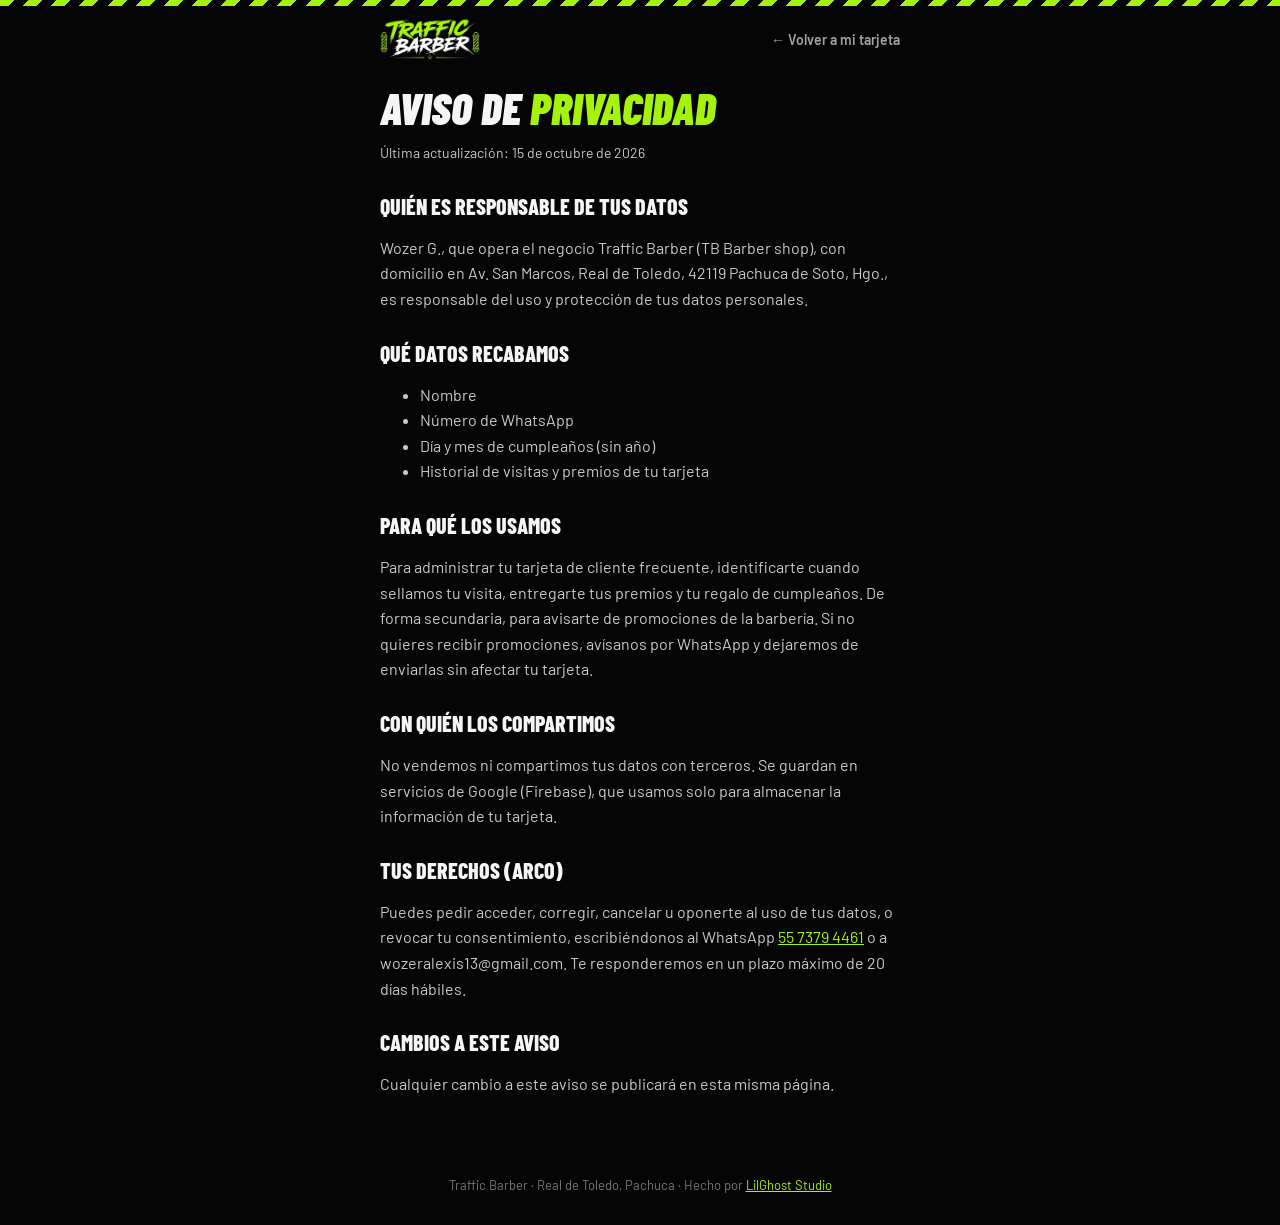
<file: privacidad.html>
<!doctype html>
<html lang="es">
<head>
<meta charset="utf-8">
<meta name="viewport" content="width=device-width, initial-scale=1">
<title data-t="Aviso de privacidad · {nombre}">Aviso de privacidad · Traffic Barber</title>
<link rel="preconnect" href="https://fonts.googleapis.com">
<link rel="preconnect" href="https://fonts.gstatic.com" crossorigin>
<link href="https://fonts.googleapis.com/css2?family=Barlow+Condensed:ital,wght@0,800;1,900&family=Barlow:wght@400;500;600;700&display=swap" rel="stylesheet">
<link rel="stylesheet" href="colores.css?v=11">
<link rel="stylesheet" href="app.css?v=11">
<script type="module" src="marca.js"></script>
</head>
<body>
<div class="pole" aria-hidden="true"></div>
<div class="top">
  <a class="brand" href="index.html"><img class="brand-logo" src="logo.png" alt="Traffic Barber" width="900" height="377"></a>
  <a class="back" href="tarjeta.html">← Volver a mi tarjeta</a>
</div>

<main class="legal">
  <h1 class="display" style="font-size:44px">Aviso de <span class="script" style="display:inline;font-size:1em">privacidad</span></h1>
  <p class="muted" style="font-size:14px">Última actualización: 15 de octubre de 2026</p>

  <!-- PLANTILLA: llena los datos entre corchetes y revísala con alguien que sepa del tema. -->

  <h2>Quién es responsable de tus datos</h2>
  <p><span data-t="{responsable}, que opera el negocio {nombre} ({nombreGoogle}), con domicilio en {calle}, {zona}, {cp} {ciudadOficial}, {estado},">Wozer G., que opera la barbería Traffic Barber (TB Barber shop), con domicilio en Av. San Marcos, Real de Toledo, 42119 Pachuca de Soto, Hidalgo,</span> es responsable del uso y protección de tus datos personales.</p>

  <h2>Qué datos recabamos</h2>
  <ul>
    <li>Nombre</li>
    <li>Número de WhatsApp</li>
    <li>Día y mes de cumpleaños (sin año)</li>
    <li>Historial de visitas y premios de tu tarjeta</li>
  </ul>

  <h2>Para qué los usamos</h2>
  <p>Para administrar tu tarjeta de cliente frecuente, identificarte cuando sellamos tu visita, entregarte tus premios y tu regalo de cumpleaños. De forma secundaria, para avisarte de promociones de la barbería. Si no quieres recibir promociones, avísanos por WhatsApp y dejaremos de enviarlas sin afectar tu tarjeta.</p>

  <h2>Con quién los compartimos</h2>
  <p>No vendemos ni compartimos tus datos con terceros. Se guardan en servicios de Google (Firebase), que usamos solo para almacenar la información de tu tarjeta.</p>

  <h2>Tus derechos (ARCO)</h2>
  <p>Puedes pedir acceder, corregir, cancelar u oponerte al uso de tus datos, o revocar tu consentimiento, escribiéndonos al WhatsApp <a data-href="whatsapp" href="https://wa.me/525573794461" data-t="{telefono}">55 7379 4461</a> o a <span data-t="{correo}">wozeralexis13@gmail.com</span>. Te responderemos en un plazo máximo de 20 días hábiles.</p>

  <h2>Cambios a este aviso</h2>
  <p>Cualquier cambio a este aviso se publicará en esta misma página.</p>
</main>
<footer class="pie"><span data-t="{nombre} · {zona}, {ciudad}">Traffic Barber · Real de Toledo, Pachuca</span> · Hecho por <a href="https://lilghost99.github.io/Studio/" target="_blank" rel="noopener">LilGhost Studio</a></footer>
</body>
</html>
</file>
<file: colores.css>
/* =====================================================================
   COLORES DE LA MARCA — para un cliente nuevo, cambia solo estas líneas.
   principal = color fuerte (botones, títulos)   claro = principal más brillante
   suave = principal más apagado                  rgb = el principal en números (sin comas)
   Truco: pon el color en https://www.google.com/search?q=color+picker y copia el HEX y el RGB.
   ===================================================================== */
:root{
  --gold:#A5F20A;
  --gold-hi:#C6FF5C;
  --gold-soft:#86B83A;
  --gold-rgb:165 242 10;
  /* La estrellita de los títulos: pon aquí también el color principal, sin el # (después de %23) */
  --sec-estrella:url("data:image/svg+xml,%3Csvg xmlns='http://www.w3.org/2000/svg' viewBox='0 0 24 24'%3E%3Cpath d='M12 2.5l2.9 6.1 6.6.8-4.9 4.6 1.3 6.5L12 17.3l-5.9 3.2 1.3-6.5-4.9-4.6 6.6-.8z' fill='none' stroke='%23A5F20A' stroke-width='2' stroke-linejoin='round'/%3E%3C/svg%3E");

  /* Estos se calculan solos a partir del principal; no hace falta tocarlos */
  --gold-tint:color-mix(in srgb, var(--gold) 40%, #ffffff);
  --gold-deep:color-mix(in srgb, var(--gold) 25%, #050505);
  --neon:var(--gold);
}
</file>
<file: app.css>
/* Estilos compartidos de tarjeta.html, admin.html y privacidad.html */
:root{
  --bg:#050505; --surface:#111111; --line:#242424;
  --text:#F5F5F5; --muted:#A3A3A3; --soft:#C9C9C9;
  --ok:#5BC27A; --error:#E5675A;
}
*{box-sizing:border-box}
body{margin:0;background:var(--bg);color:var(--text);font-family:'Barlow',sans-serif;-webkit-font-smoothing:antialiased;min-height:100vh}
a{color:var(--gold)} a:hover{color:var(--gold-hi)}
.pole{height:6px;background:repeating-linear-gradient(135deg,var(--gold) 0 10px,#050505 10px 20px)}
.top{display:flex;align-items:center;justify-content:space-between;gap:12px;max-width:560px;margin:0 auto;padding:12px 20px}
.brand{display:flex;align-items:center;gap:8px;text-decoration:none;color:var(--gold)}
.brand .name{display:flex;flex-direction:column;align-items:center;line-height:1}
.brand b{font-family:'Pinyon Script',cursive;font-weight:400;font-size:34px;line-height:.95}
.brand small{font-family:'Barlow Condensed',sans-serif;font-weight:800;font-size:11px;letter-spacing:.42em;padding-left:.42em;margin-top:6px}
.top .back{font-size:14px;font-weight:600;color:var(--muted);text-decoration:none}
.top .back:hover{color:var(--gold)}

main{max-width:560px;margin:0 auto;padding:16px 20px 64px}
.display{font-family:'Barlow Condensed',sans-serif;font-weight:900;font-style:italic;text-transform:uppercase;line-height:.92;margin:0}
.script{font-family:'Pinyon Script',cursive;font-weight:400;color:var(--gold);text-transform:none;font-style:normal}
h1.display{font-size:52px}
h1 .script{display:block;font-size:.9em;line-height:1.1}
.lead{color:var(--soft);font-size:17px;line-height:1.55;margin:12px 0 0}
.muted{color:var(--muted)}
.hidden{display:none !important}

.box{background:var(--surface);border:1px solid var(--line);border-radius:18px;padding:22px;margin-top:20px}
.box h2{margin:0 0 6px;font-family:'Barlow Condensed',sans-serif;font-weight:800;font-size:24px;text-transform:uppercase}

/* Formularios */
form{display:flex;flex-direction:column;gap:16px}
label{display:flex;flex-direction:column;gap:6px;font-weight:600;font-size:15px}
label .hint{font-weight:400;font-size:13px;color:var(--muted)}
input,select{font:inherit;font-size:17px;color:var(--text);background:#0A0A0A;border:1px solid #333333;border-radius:12px;padding:13px 14px;min-height:48px;width:100%}
input:focus,select:focus{outline:2px solid var(--gold);outline-offset:1px;border-color:var(--gold)}
.fila{display:grid;grid-template-columns:1fr 1.4fr;gap:10px}
.check{flex-direction:row;align-items:flex-start;gap:10px;font-weight:400;font-size:14px;color:var(--soft);line-height:1.4}
.check input{width:22px;height:22px;min-height:0;margin-top:1px;accent-color:var(--gold);flex-shrink:0}

.btn{display:inline-flex;align-items:center;justify-content:center;gap:10px;min-height:50px;padding:14px 22px;border-radius:999px;font:inherit;font-weight:700;font-size:16px;text-decoration:none;border:none;cursor:pointer;transition:transform .15s ease,background .15s ease,opacity .15s ease}
.btn:hover{transform:translateY(-1px)}
.btn:disabled{opacity:.4;cursor:not-allowed;transform:none}
.btn-primary{background:var(--gold);color:#050505}
.btn-primary:hover{background:var(--gold-hi);color:#050505}
.btn-ghost{background:transparent;color:var(--text);border:2px solid #4A4C52}
.btn-ghost:hover{border-color:var(--text);color:var(--text)}
.btn-block{width:100%}
.btn-sm{min-height:44px;padding:10px 16px;font-size:15px}

.aviso{border-radius:12px;padding:12px 14px;font-size:15px;line-height:1.45;margin-top:14px}
.aviso.error{background:rgba(229,103,90,.12);border:1px solid rgba(229,103,90,.5);color:#F2B1A8}
.aviso.ok{background:rgba(91,194,122,.12);border:1px solid rgba(91,194,122,.5);color:#B4E6C3}
.aviso.oro{background:rgb(var(--gold-rgb) / .12);border:1px solid rgb(var(--gold-rgb) / .55);color:var(--gold-tint)}

/* Tarjeta */
.tarjeta{position:relative;overflow:hidden;background:linear-gradient(160deg,#161616,#0C0C0C);border:1px solid var(--gold-deep);border-radius:22px;padding:22px 20px 20px;margin-top:20px}
.tarjeta .cab{display:flex;justify-content:space-between;align-items:flex-start;gap:12px}
.tarjeta .cliente{font-family:'Barlow Condensed',sans-serif;font-weight:800;font-size:28px;text-transform:uppercase;line-height:1}
.tarjeta .sub{font-size:13px;color:var(--muted);margin-top:4px;letter-spacing:.06em;text-transform:uppercase}
.tarjeta .mini{font-family:'Pinyon Script',cursive;color:var(--gold);font-size:30px;line-height:1}
.sellos{display:grid;grid-template-columns:repeat(5,minmax(0,1fr));gap:10px;margin-top:18px}
.sello{aspect-ratio:1/1;border-radius:50%;border:2px dashed #3B3B3B;display:flex;align-items:center;justify-content:center;font-family:'Barlow Condensed',sans-serif;font-weight:800;font-size:17px;color:#777777;transition:transform .3s ease}
.sello.premio{border-color:var(--gold-soft);color:var(--gold-soft)}
.sello.lleno{border:none;background:var(--gold);color:#050505;font-size:22px}
.sello.nuevo{animation:pop .6s ease}
@keyframes pop{0%{transform:scale(.4)}60%{transform:scale(1.18)}100%{transform:scale(1)}}
.estado{margin-top:16px;font-size:16px;line-height:1.45}
.estado b{color:var(--gold)}
.qr-wrap{display:flex;gap:16px;align-items:center;margin-top:18px;padding-top:18px;border-top:1px solid var(--line)}
.qr{background:#fff;padding:8px;border-radius:10px;flex-shrink:0}
.qr img,.qr canvas{display:block;width:104px;height:104px}
.qr-wrap p{margin:0;font-size:14px;color:var(--soft);line-height:1.45}

.promos{display:flex;flex-direction:column;gap:10px;margin-top:8px}
.promo{border:1px solid var(--line);border-radius:14px;padding:14px 16px;background:#0C0C0C}
.promo b{display:block;font-size:16px}
.promo span{font-size:14px;color:var(--muted)}

/* Admin */
.buscar{display:flex;gap:10px}
.buscar input{flex:1}
.lista{display:flex;flex-direction:column;gap:8px;margin-top:12px}
.item{display:flex;justify-content:space-between;align-items:center;gap:12px;width:100%;text-align:left;background:#0C0C0C;border:1px solid var(--line);border-radius:12px;padding:12px 14px;color:var(--text);font:inherit;cursor:pointer;min-height:56px}
.item:hover{border-color:var(--gold)}
.item b{display:block;font-size:16px}
.item span{font-size:13px;color:var(--muted)}
.item .n{font-family:'Barlow Condensed',sans-serif;font-weight:800;font-size:22px;color:var(--gold);white-space:nowrap}
.acciones{display:grid;gap:10px;margin-top:18px}
#lector{margin-top:14px;border-radius:14px;overflow:hidden}
.datos{display:flex;flex-wrap:wrap;gap:6px 18px;font-size:14px;color:var(--muted);margin-top:6px}

.legal h2{font-family:'Barlow Condensed',sans-serif;font-weight:800;font-size:22px;text-transform:uppercase;margin:28px 0 8px}
.legal p,.legal li{color:var(--soft);line-height:1.6;font-size:16px}

footer.pie{max-width:560px;margin:0 auto;padding:0 20px 32px;font-size:13px;color:#777777;text-align:center}

/* Promociones */
.promo.personal{border-color:var(--gold);background:rgb(var(--gold-rgb) / .08)}
.promo .etiqueta{display:inline-block;font-style:normal;font-size:12px;font-weight:700;letter-spacing:.12em;text-transform:uppercase;color:var(--gold);margin-bottom:4px}
.promo.pausada{opacity:.55}
.promo-acc{display:flex;flex-wrap:wrap;gap:8px;margin-top:10px}
.promo-acc .btn{min-height:40px;padding:8px 14px;font-size:14px}
.btn-peligro{background:transparent;border:2px solid rgba(229,103,90,.6);color:#F2B1A8}
.btn-peligro:hover{border-color:#E5675A;color:#F2B1A8}
.subtitulo{font-family:'Barlow Condensed',sans-serif;font-weight:800;font-size:20px;text-transform:uppercase;margin:22px 0 8px}
textarea{font:inherit;font-size:16px;color:var(--text);background:#0A0A0A;border:1px solid #333333;border-radius:12px;padding:12px 14px;width:100%;min-height:72px;resize:vertical}
textarea:focus{outline:2px solid var(--gold);outline-offset:1px;border-color:var(--gold)}

/* Pestañas del panel */
.tabs{position:sticky;top:0;z-index:6;display:grid;grid-template-columns:repeat(4,minmax(0,1fr));gap:6px;padding:10px 0;margin:0 0 10px;background:rgba(13,14,16,.94);backdrop-filter:blur(8px)}
.tab-btn{min-height:48px;border-radius:12px;border:1px solid var(--line);background:var(--surface);color:var(--soft);font-family:'Barlow Condensed',sans-serif;font-weight:800;font-size:clamp(14px,3.9vw,17px);letter-spacing:.02em;text-transform:uppercase;cursor:pointer;padding:0 2px;overflow:hidden;text-overflow:ellipsis;white-space:nowrap}
.tab-btn:hover{border-color:var(--gold-soft);color:var(--text)}
.tab-btn[aria-selected="true"]{background:var(--gold);border-color:var(--gold);color:#050505}
.tab-btn:focus-visible{outline:2px solid var(--gold);outline-offset:2px}

/* Números */
.kpis{display:grid;grid-template-columns:repeat(2,minmax(0,1fr));gap:10px;margin-top:20px}
.kpi{background:var(--surface);border:1px solid var(--line);border-radius:16px;padding:16px;display:flex;flex-direction:column;gap:4px}
.kpi:first-child{grid-column:1/-1}
.kpi b{font-family:'Barlow Condensed',sans-serif;font-weight:900;font-style:italic;font-size:44px;line-height:1;color:var(--text)}
.kpi:first-child b{font-size:64px}
.kpi span{font-size:14px;color:var(--muted);line-height:1.35}
.barras{display:grid;grid-template-columns:repeat(6,minmax(0,1fr));gap:10px;align-items:end;height:200px;margin-top:22px;padding-top:24px;border-bottom:1px solid #333333}
.barra-col{position:relative;height:100%;display:flex;flex-direction:column;justify-content:flex-end;align-items:center;outline:none;cursor:default}
.barra{width:100%;max-width:46px;background:var(--gold-soft);border-radius:4px 4px 0 0;transition:filter .15s ease}
.barra-col.actual .barra{background:var(--gold)}
.barra-col:hover .barra,.barra-col:focus .barra{filter:brightness(1.15)}
.barra-mes{position:absolute;bottom:-24px;font-size:13px;color:var(--muted);text-transform:capitalize}
.barra-col.actual .barra-mes{color:var(--text);font-weight:700}
.barra-tip{font-family:'Barlow Condensed',sans-serif;font-weight:800;font-size:18px;color:var(--text);margin-bottom:4px;opacity:0;transition:opacity .15s ease}
.barra-col.actual .barra-tip,.barra-col:hover .barra-tip,.barra-col:focus .barra-tip{opacity:1}
#grafica + .aviso,#grafica{margin-bottom:28px}

/* Que la barra de pestañas no tape lo que se abre */
#detalle,#cajaNuevo{scroll-margin-top:84px}
.tarjeta .sub{letter-spacing:.04em}

/* Promos de la tarjeta: llevan a Agendar */
a.promo-link{display:block;text-decoration:none;color:var(--text);transition:border-color .2s ease,translate .2s ease}
a.promo-link:hover{border-color:var(--gold);color:var(--text);translate:0 -2px}
.promo-ir{display:block;margin-top:6px;font-size:13px;font-weight:700;color:var(--gold)}

/* ---------- Panel: citas ---------- */
.tabs{grid-template-columns:repeat(5,minmax(0,1fr))}
.tab-btn{position:relative}
.tab-badge{position:absolute;top:-6px;right:-4px;min-width:20px;height:20px;padding:0 5px;border-radius:999px;background:#E5675A;color:#fff;font-family:'Barlow',sans-serif;font-size:12px;font-weight:700;display:flex;align-items:center;justify-content:center;letter-spacing:0}
.filtros{display:flex;flex-wrap:wrap;gap:8px;margin-top:18px}
.filtro{min-height:40px;padding:0 16px;border-radius:999px;border:1px solid var(--line);background:var(--surface);color:var(--soft);font:inherit;font-weight:700;font-size:14px;cursor:pointer}
.filtro[aria-pressed="true"]{background:var(--gold);border-color:var(--gold);color:#050505}
.dia-t{font-family:'Barlow Condensed',sans-serif;font-weight:800;font-size:20px;text-transform:uppercase;color:var(--soft);margin:22px 0 8px}
.cita{background:var(--surface);border:1px solid var(--line);border-left-width:1px;border-radius:16px;padding:16px;margin-top:10px;display:grid;gap:10px}
.cita.nueva{border-color:var(--gold);animation:pop .6s ease}
.cita-top{display:flex;align-items:flex-start;justify-content:space-between;gap:12px}
.cita-hora{font-family:'Barlow Condensed',sans-serif;font-weight:900;font-style:italic;font-size:30px;line-height:1}
.cita-nombre{font-weight:700;font-size:17px;margin-top:4px}
.cita-nombre span{display:block;font-weight:500;font-size:13px;color:var(--muted);margin-top:2px}
.estado-c{flex-shrink:0;display:inline-flex;align-items:center;gap:6px;border-radius:999px;padding:4px 10px;font-size:13px;font-weight:700;border:1px solid}
.estado-c.pendiente{color:var(--gold-tint);border-color:rgb(var(--gold-rgb) / .6);background:rgb(var(--gold-rgb) / .1)}
.estado-c.confirmada{color:#B4D3F2;border-color:rgba(110,160,220,.6);background:rgba(110,160,220,.1)}
.estado-c.atendida{color:#B4E6C3;border-color:rgba(91,194,122,.6);background:rgba(91,194,122,.1)}
.estado-c.novino,.estado-c.cancelada{color:#F2B1A8;border-color:rgba(229,103,90,.5);background:rgba(229,103,90,.08)}
.cita-serv{display:flex;justify-content:space-between;align-items:baseline;gap:10px;font-size:16px}
.cita-serv b{font-size:17px}
.cita-serv .precio{font-family:'Barlow Condensed',sans-serif;font-weight:800;font-size:22px;color:var(--gold)}
.cita-inc{font-size:13px;color:var(--muted);line-height:1.45}
.cita-extra{display:flex;flex-wrap:wrap;gap:6px}
.cita-extra span{font-size:13px;border-radius:999px;padding:3px 10px;background:#0A0A0A;border:1px solid var(--line);color:var(--soft)}
.cita-extra span.oro{border-color:var(--gold);color:var(--gold)}
.cita-acc{display:flex;flex-wrap:wrap;gap:8px}
.cita-acc .btn{min-height:44px;padding:8px 14px;font-size:14px;flex:1 1 auto}
.cita-aviso{font-size:13px;color:var(--gold-tint);background:rgb(var(--gold-rgb) / .08);border:1px dashed rgb(var(--gold-rgb) / .5);border-radius:10px;padding:8px 10px;line-height:1.4}
.cita-aviso button{background:none;border:none;color:var(--gold);font:inherit;font-weight:700;text-decoration:underline;cursor:pointer;padding:0;min-height:0}
.kpi-grupo{font-family:'Barlow Condensed',sans-serif;font-weight:800;font-size:20px;text-transform:uppercase;color:var(--soft);margin:24px 0 0}
.cita-hoy{display:flex;align-items:center;justify-content:space-between;flex-wrap:wrap;gap:10px;margin-top:4px}
@media (max-width:420px){
  .tab-btn{font-size:13px !important;letter-spacing:0 !important}
}

.tachado{color:var(--muted);font-weight:600;text-decoration:line-through;font-size:.8em;margin-right:4px}
.desc-box{border:1px solid var(--line);border-radius:14px;padding:14px;margin:0;display:flex;flex-direction:column;gap:12px}
.desc-box legend{font-weight:700;font-size:15px;padding:0 6px}
.desc-box select:disabled,.desc-box input:disabled{opacity:.45}
.dias-promo{display:flex;flex-wrap:wrap;gap:6px;margin-top:6px}
.dia-chk{flex-direction:row;gap:0;font-weight:700;font-size:14px}
.dia-chk input{position:absolute;opacity:0;width:1px;height:1px}
.dia-chk span{display:inline-flex;align-items:center;justify-content:center;min-width:52px;min-height:40px;border-radius:999px;border:1px solid var(--line);background:#0A0A0A;color:var(--soft);cursor:pointer}
.dia-chk input:checked+span{background:var(--gold);border-color:var(--gold);color:#050505}
.dia-chk input:focus-visible+span{outline:2px solid var(--gold);outline-offset:2px}
.desc-box .fila{grid-template-columns:1.5fr 1fr}

/* ===================== Estilo Traffic (negro + verde neón) ===================== */
body{background:#050505}
.script{font-family:'Barlow Condensed',sans-serif;font-weight:900;font-style:italic;text-transform:uppercase;color:var(--gold)}
h1 .script{font-size:1em;line-height:.92}
.brand-logo{display:block;height:42px;width:auto}
.mini-logo{display:block;height:34px;width:auto}
.btn{text-transform:uppercase;letter-spacing:.03em;font-family:'Barlow Condensed',sans-serif;font-weight:800;font-size:17px}
.tab-btn{letter-spacing:.02em}

/* Premio escrito dentro del círculo del sello */
.sello.con-texto{white-space:pre-line;text-align:center;font-size:clamp(9px,2.6vw,12px);line-height:1.05;letter-spacing:.02em;font-weight:900;color:var(--gold);border-color:var(--gold);padding:2px}

/* ===================== Panel: barra de abajo tipo app ===================== */
#vistaPanel{padding-bottom:calc(96px + env(safe-area-inset-bottom))}
.tabs{position:fixed;top:auto;bottom:0;left:50%;transform:translateX(-50%);width:min(100%,560px);z-index:30;margin:0;
  display:grid;grid-template-columns:repeat(5,minmax(0,1fr));gap:2px;padding:6px 6px calc(6px + env(safe-area-inset-bottom));
  background:rgba(8,8,8,.96);backdrop-filter:blur(10px);border-top:1px solid var(--line);border-radius:18px 18px 0 0;box-shadow:0 -10px 30px rgba(0,0,0,.5)}
.tab-btn{min-height:58px;border:none;border-radius:12px;background:transparent;color:#8D8D8D;display:flex;flex-direction:column;align-items:center;justify-content:center;gap:3px;
  font-family:'Barlow',sans-serif;font-weight:700;font-size:12px !important;letter-spacing:0 !important;text-transform:none;padding:4px 2px}
.tab-btn:hover{background:#111;border:none;color:var(--text)}
.tab-btn[aria-selected="true"]{background:rgb(var(--gold-rgb) / .12);color:var(--gold);border:none}
.tab-btn[aria-selected="true"] svg{filter:drop-shadow(0 0 8px rgb(var(--gold-rgb) / .45))}
.tab-badge{top:4px;right:calc(50% - 22px)}
.sub-tabs,.periodos,.seg{display:grid;grid-auto-flow:column;grid-auto-columns:1fr;gap:4px;background:#0C0C0C;border:1px solid var(--line);border-radius:999px;padding:4px;margin:16px 0 4px}
.sub-tabs button,.periodos button,.seg button{min-height:42px;border:none;border-radius:999px;background:transparent;color:var(--soft);font:inherit;font-weight:700;font-size:15px;cursor:pointer}
.sub-tabs button[aria-pressed="true"],.periodos button[aria-pressed="true"],.seg button[aria-pressed="true"]{background:var(--gold);color:#050505}
.sub-tabs button:focus-visible,.periodos button:focus-visible,.seg button:focus-visible{outline:2px solid var(--gold);outline-offset:2px}

/* ===================== Caja ===================== */
.caja-total{margin-top:14px;border-radius:22px;padding:22px;border:1px solid var(--gold-deep);
  background:radial-gradient(120% 90% at 100% 0%,rgb(var(--gold-rgb) / .16),rgb(var(--gold-rgb) / 0) 60%),linear-gradient(160deg,#141414,#0B0B0B)}
.ct-etq{display:block;font-size:13px;font-weight:700;letter-spacing:.14em;text-transform:uppercase;color:var(--gold)}
.ct-num{display:block;font-family:'Barlow Condensed',sans-serif;font-weight:900;font-style:italic;font-size:clamp(58px,17vw,80px);line-height:1;margin-top:6px;color:var(--text)}
.ct-sub{display:block;font-size:14px;color:var(--muted);margin-top:4px}
.ct-split{display:grid;grid-template-columns:repeat(2,minmax(0,1fr));gap:8px;margin-top:18px}
@media (min-width:560px){.ct-split{grid-template-columns:repeat(4,minmax(0,1fr))}}
.ct-split div{background:rgba(0,0,0,.35);border:1px solid var(--line);border-radius:14px;padding:10px 12px}
.ct-split span{display:block;font-size:12px;color:var(--muted)}
.ct-split b{display:block;font-family:'Barlow Condensed',sans-serif;font-weight:800;font-size:22px;margin-top:2px}
.ct-caja:not(:empty){margin-top:14px;font-size:15px;color:var(--gold-tint);background:rgb(var(--gold-rgb) / .08);border:1px dashed rgb(var(--gold-rgb) / .45);border-radius:12px;padding:10px 12px}
.caja-acc{display:grid;grid-template-columns:1.4fr 1fr;gap:10px;margin-top:14px}
.caja-acc .btn{min-height:56px;font-size:19px}
.caja-form h2{margin-bottom:2px}
.caja-form .seg{margin:4px 0}
.serv-grid{display:grid;grid-template-columns:repeat(2,minmax(0,1fr));gap:8px}
.serv{min-height:60px;text-align:left;border:1px solid var(--line);background:#0A0A0A;color:var(--text);border-radius:14px;padding:10px 12px;font:inherit;cursor:pointer;display:flex;flex-direction:column;justify-content:center;gap:2px}
.serv b{font-size:15px;line-height:1.15}
.serv span{font-family:'Barlow Condensed',sans-serif;font-weight:800;font-size:18px;color:var(--gold)}
.serv[aria-pressed="true"]{border-color:var(--gold);background:rgb(var(--gold-rgb) / .1);box-shadow:inset 0 0 0 1px var(--gold)}
.serv:focus-visible{outline:2px solid var(--gold);outline-offset:2px}
.caja-guardar{display:grid;grid-template-columns:1fr 1.5fr;gap:10px}
.mov-head{display:flex;align-items:center;justify-content:space-between;gap:10px;margin:26px 0 8px}
.movs{display:flex;flex-direction:column;gap:8px}
.mov-dia{display:flex;justify-content:space-between;align-items:baseline;margin:14px 2px 2px;font-family:'Barlow Condensed',sans-serif;font-weight:800;text-transform:uppercase;color:var(--soft)}
.mov-dia b{color:var(--gold)}
.mov{display:grid;grid-template-columns:40px minmax(0,1fr) auto 36px;align-items:center;gap:10px;background:var(--surface);border:1px solid var(--line);border-radius:14px;padding:10px 6px 10px 10px}
.mov-ico{width:40px;height:40px;border-radius:50%;display:flex;align-items:center;justify-content:center;font-weight:900;font-size:22px;background:rgb(var(--gold-rgb) / .14);color:var(--gold)}
.mov.gasto .mov-ico{background:rgba(229,103,90,.14);color:#F2B1A8}
.mov-txt b{display:block;font-size:15px;line-height:1.2;overflow:hidden;text-overflow:ellipsis;white-space:nowrap}
.mov-txt span{display:block;font-size:12px;color:var(--muted);margin-top:2px}
.mov-monto{font-family:'Barlow Condensed',sans-serif;font-weight:800;font-size:21px;white-space:nowrap}
.mov.gasto .mov-monto{color:#F2B1A8}
.mov-borrar{width:36px;height:36px;border-radius:50%;border:none;background:transparent;color:#6E6E6E;font-size:20px;cursor:pointer}
.mov-borrar:hover{background:#1A1A1A;color:#F2B1A8}
.cobro-rapido{display:flex;flex-wrap:wrap;align-items:center;justify-content:space-between;gap:10px;margin-top:12px;padding:12px;border-radius:14px;border:1px solid var(--gold);background:rgb(var(--gold-rgb) / .08);font-size:15px}
.cobro-rapido div{display:flex;gap:8px;flex-wrap:wrap}
.cobrada{display:inline-flex;align-items:center;padding:0 12px;min-height:44px;border-radius:999px;font-weight:700;font-size:14px;color:#B4E6C3;background:rgba(91,194,122,.1);border:1px solid rgba(91,194,122,.5)}

/* ---- Agendar desde el panel ---- */
.ag-horas{display:grid;grid-template-columns:repeat(4,minmax(0,1fr));gap:6px;margin-top:10px}
.ag-horas button{min-height:48px;border-radius:12px;border:1px solid var(--line);background:#0C0C0C;color:var(--text);font:inherit;font-weight:700;font-size:15px;cursor:pointer;line-height:1.1}
.ag-horas button small{display:block;font-size:10px;font-weight:500;color:var(--muted)}
.ag-horas button[aria-pressed="true"]{background:var(--gold);border-color:var(--gold);color:#050505}
.ag-horas button:disabled{opacity:.4;text-decoration:line-through;cursor:not-allowed;border-style:dashed}
.ag-horas button:focus-visible{outline:2px solid var(--gold);outline-offset:2px}
.ag-cliente{padding:10px 12px;border-radius:12px;background:rgb(var(--gold-rgb) / .08);border:1px solid rgb(var(--gold-rgb) / .35);font-size:14px}
.btn-borrar{flex:0 0 auto !important;min-height:44px;padding:8px 12px;border:none;background:transparent;color:#C9776C;font:inherit;font-size:14px;font-weight:600;cursor:pointer;margin-left:auto}
.btn-borrar:hover{color:#F2B1A8;text-decoration:underline}
#agListo{margin-top:12px}

/* ---- Agenda: calendario del panel ---- */
.cal-adm{margin-top:18px}
.cal-adm .cal-head{display:flex;align-items:center;justify-content:space-between;margin-bottom:10px}
.cal-adm .cal-head b{font-family:'Barlow Condensed',sans-serif;font-weight:800;font-size:24px;text-transform:uppercase}
.cal-nav{width:44px;height:44px;border-radius:50%;border:1px solid #333;background:#0A0A0A;color:var(--text);font-size:24px;line-height:1;cursor:pointer}
.cal-nav:hover{border-color:var(--gold)}
.ca-sem,.ca-grid{display:grid;grid-template-columns:repeat(7,minmax(0,1fr));gap:5px}
.ca-sem span{text-align:center;font-size:12px;font-weight:700;color:var(--muted);padding-bottom:4px}
.ca-d{position:relative;display:flex;flex-direction:column;align-items:center;justify-content:flex-start;gap:3px;min-height:54px;padding:7px 2px 5px;border-radius:12px;border:1px solid #2C2C2C;background:#0C0C0C;color:var(--text);font:inherit;cursor:pointer}
.ca-d b{font-size:16px;font-weight:700;line-height:1}
.ca-d:hover{border-color:var(--gold-soft)}
.ca-d.hoy{box-shadow:inset 0 -3px 0 var(--gold)}
.ca-d.sel{border-color:var(--gold);background:#1A2208;box-shadow:inset 0 0 0 1px var(--gold)}
.ca-d.cerrado{background:transparent;border-style:dashed;color:#5C5C5C}
.ca-d.pasado{opacity:.55}
.ca-d.esp::after{content:"";position:absolute;top:5px;right:5px;width:6px;height:6px;border-radius:50%;background:#F2C14E}
.ca-d:focus-visible{outline:2px solid var(--gold);outline-offset:2px}
.ca-n{display:inline-flex;align-items:center;justify-content:center;min-width:20px;height:20px;padding:0 5px;border-radius:999px;background:var(--gold);color:#050505;font-size:12px;font-weight:800}
.ca-n.pend{background:#E5675A;color:#fff}
.ca-x{font-size:10px;text-transform:uppercase;letter-spacing:.04em;color:#5C5C5C}
.ca-ley{display:flex;flex-wrap:wrap;align-items:center;gap:6px 10px;margin:10px 0 0;font-size:13px;color:var(--muted)}
.ley-esp{display:inline-block;width:8px;height:8px;border-radius:50%;background:#F2C14E;margin-left:6px}

.dia-adm h2{font-family:'Barlow Condensed',sans-serif;font-weight:800;font-size:24px;text-transform:uppercase;margin:0}
.da-head{display:flex;flex-wrap:wrap;align-items:center;justify-content:space-between;gap:8px}
.chip-esp{border-radius:999px;padding:4px 10px;font-size:12px;font-weight:700;color:#F2C14E;border:1px solid rgba(242,193,78,.5);background:rgba(242,193,78,.08)}
.da-horas{display:grid;grid-template-columns:1fr 1fr;gap:8px;align-items:end;margin-top:10px}
.da-horas .btn{grid-column:1/-1}
.da-cerrado{margin:14px 0 0;padding:14px;border-radius:12px;border:1px dashed #3A3A3A;color:var(--soft);text-align:center}
.link-btn{background:none;border:none;padding:0;margin-top:10px;color:var(--gold);font:inherit;font-size:14px;text-decoration:underline;cursor:pointer;min-height:32px}
.slots{display:grid;gap:6px;margin-top:16px}
.slot{display:grid;grid-template-columns:68px 1fr auto;align-items:center;gap:10px;min-height:52px;padding:6px 8px 6px 12px;border-radius:12px;border:1px solid var(--line);background:#0C0C0C}
.slot .s-h{font-family:"Barlow Condensed",sans-serif;font-weight:800;font-size:18px;white-space:nowrap}
.slot .s-c{display:grid;gap:4px;min-width:0;font-size:14px}
.slot .s-cita{overflow-wrap:anywhere}
.slot .s-cita i{font-style:normal;font-size:11px;padding:2px 7px;margin-left:2px;vertical-align:1px}
.slot .s-a{display:flex;gap:6px}
.slot .s-a .btn{min-height:40px;padding:6px 12px;font-size:14px}
.slot.ocup{border-color:rgb(var(--gold-rgb) / .35);background:rgb(var(--gold-rgb) / .05)}
.slot.bloq{border-style:dashed;background:transparent;color:var(--soft)}
.nota-sm{font-size:13px;color:var(--muted);margin:10px 0 0}
.da-citas .cita:first-child{margin-top:0}

/* ---- Horario de la semana ---- */
.sem-filas{display:grid;gap:8px;margin:14px 0 16px}
.sem-fila{display:grid;grid-template-columns:auto 1fr;grid-template-areas:"sw nom" "h h";align-items:center;gap:8px 12px;padding:12px;border-radius:14px;border:1px solid var(--line);background:#0C0C0C}
.sem-fila .sw{grid-area:sw}
.sem-fila b{grid-area:nom;font-size:16px}
.sem-h{grid-area:h;display:grid;grid-template-columns:1fr auto 1fr;align-items:center;gap:8px}
.sem-h span{color:var(--muted);font-size:14px}
.sem-cerr{display:none;grid-area:h;color:var(--muted);font-size:14px}
.sem-fila.off .sem-h{display:none}
.sem-fila.off .sem-cerr{display:block}
.sem-fila.off b{color:var(--muted)}
@media (min-width:560px){.sem-fila{grid-template-columns:auto 120px 1fr;grid-template-areas:"sw nom h"}}
.sw{position:relative;display:inline-block;width:50px;height:30px;cursor:pointer}
.sw input{position:absolute;opacity:0;width:100%;height:100%;margin:0;cursor:pointer;min-height:0}
.sw span{position:absolute;inset:0;border-radius:999px;background:#2A2A2A;transition:background .15s}
.sw span::after{content:"";position:absolute;top:3px;left:3px;width:24px;height:24px;border-radius:50%;background:#888;transition:transform .15s,background .15s}
.sw input:checked + span{background:var(--gold)}
.sw input:checked + span::after{transform:translateX(20px);background:#050505}
.sw input:focus-visible + span{outline:2px solid var(--gold);outline-offset:2px}
.esp-fila{display:flex;align-items:center;justify-content:space-between;gap:10px;padding:10px 0;border-top:1px solid var(--line)}
.esp-fila:first-child{border-top:none}
.esp-fila b{display:block}
.esp-fila span{font-size:14px;color:var(--muted)}
p .link-btn{margin:0;min-height:0;font-size:inherit}
.edit-cli{margin-top:14px;padding:16px;border-radius:16px;border:1px solid var(--line);background:#0C0C0C;display:grid;gap:12px}
.ca-d .ca-m{font-size:11px;font-weight:800;color:var(--gold);line-height:1}
.ca-d.vacio{color:var(--muted)}
.ca-d:disabled{opacity:.3;cursor:default}
.cal-nav:disabled{opacity:.25;cursor:default}
#cjDiaWrap{margin-top:12px}

/* ---- Tarjeta PRO (cliente que ya llenó una tarjeta): negro y dorado ---- */
.tarjeta.pro{--oro:#E9C46A;--oro-hi:#FFE7A3;background:radial-gradient(120% 80% at 100% 0%,rgba(233,196,106,.18),transparent 55%),linear-gradient(160deg,#17130A,#070707 60%);border:1px solid transparent;
  background-clip:padding-box;box-shadow:0 0 0 1px rgba(233,196,106,.55),0 18px 50px -20px rgba(233,196,106,.35)}
.tarjeta.pro .sub{display:inline-block;margin-top:8px;padding:3px 10px;border-radius:999px;border:1px solid var(--oro);background:rgba(233,196,106,.1);font-weight:700}
.tarjeta.pro .cliente{background:linear-gradient(180deg,var(--oro-hi),var(--oro) 55%,#B8892E);-webkit-background-clip:text;background-clip:text;color:transparent}
.tarjeta.pro .sub{color:var(--oro-hi)}
.tarjeta.pro .mini{color:var(--oro)}
.tarjeta.pro .sello{border-color:#4A3C1C;color:#8C7A4E}
.tarjeta.pro .sello.premio,.tarjeta.pro .sello.con-texto{border-color:var(--oro);color:var(--oro)}
.tarjeta.pro .sello.lleno{background:linear-gradient(145deg,var(--oro-hi),var(--oro) 50%,#B8892E);color:#1A1306;box-shadow:0 2px 8px rgba(233,196,106,.35)}
.tarjeta.pro .estado b{color:var(--oro)}
.li-pro b{color:#E9C46A}
.sheets-box summary{cursor:pointer;font-weight:700;font-size:16px;min-height:32px}.sheets-box[open]{display:grid;gap:10px}
.slot.sigue{background:transparent;border-style:dashed;min-height:40px}

/* ---- Tarjeta 3D: se inclina y se voltea ---- */
.mini-logo{height:46px}
.t3d{margin-top:20px;perspective:1200px;touch-action:pan-y;cursor:grab;user-select:none;-webkit-user-select:none}
.t3d.activa{cursor:grabbing}
.t3d-in{display:grid;transform-style:preserve-3d;transition:transform .6s cubic-bezier(.2,.8,.2,1.15);--gx:50%;--gy:0%}
.t3d-in>.tarjeta{grid-area:1/1;margin-top:0;backface-visibility:hidden;-webkit-backface-visibility:hidden}
/* brillo: aparece solo mientras la mueves */
.t3d-in>.tarjeta::after{content:"";position:absolute;inset:0;border-radius:inherit;pointer-events:none;opacity:0;transition:opacity .35s;
  background:radial-gradient(circle at var(--gx) var(--gy),rgba(255,255,255,.16),rgba(165,242,10,.06) 30%,transparent 55%)}
.t3d.activa .t3d-in>.tarjeta::after{opacity:1}

/* Reverso: como una tarjeta de plástico negra con el logo impreso */
.t3d-in>.t-reverso{transform:rotateY(180deg);display:flex;flex-direction:column;padding:0;
  background:linear-gradient(155deg,#1A1B1D 0%,#0A0A0A 55%,#121313 100%)}
.rev-banda{height:34px;margin-top:26px;background:repeating-linear-gradient(115deg,var(--gold) 0 14px,#F2F2EE 14px 28px,#0A0A0A 28px 42px,#F2F2EE 42px 56px);opacity:.92}
.rev-logo{display:block;width:74%;max-width:330px;height:auto;margin:auto;filter:drop-shadow(0 6px 22px rgba(165,242,10,.28))}
.rev-pie{padding:0 22px 22px}
.rev-nombre{font-family:'Barlow Condensed',sans-serif;font-weight:800;font-size:24px;line-height:1;text-transform:uppercase;letter-spacing:.12em;color:#E9EAE6;
  text-shadow:0 1px 0 rgba(255,255,255,.18),0 -1px 0 rgba(0,0,0,.8)}
.rev-datos{display:flex;justify-content:space-between;gap:12px;margin-top:8px;font-family:'Barlow Condensed',sans-serif;font-weight:600;font-size:15px;letter-spacing:.14em;color:#8E908C}
.t-reverso.pro{background:linear-gradient(155deg,#221B0C 0%,#0B0906 55%,#18130A 100%)}
.t-reverso.pro .rev-banda{background:repeating-linear-gradient(115deg,#E9C46A 0 14px,#F7F1DE 14px 28px,#0B0906 28px 42px,#F7F1DE 42px 56px)}
.t-reverso.pro .rev-logo{filter:drop-shadow(0 6px 22px rgba(233,196,106,.3))}
.t-reverso.pro .rev-nombre{color:#FFE7A3}
.t3d-hint{text-align:center;font-size:13px;color:var(--muted);margin:10px 0 0}
@media (prefers-reduced-motion:no-preference){
  .t3d:not(.activa) .t3d-in{animation:flota 6s ease-in-out infinite}
}
@keyframes flota{0%,100%{translate:0 0}50%{translate:0 -5px}}
</file>
